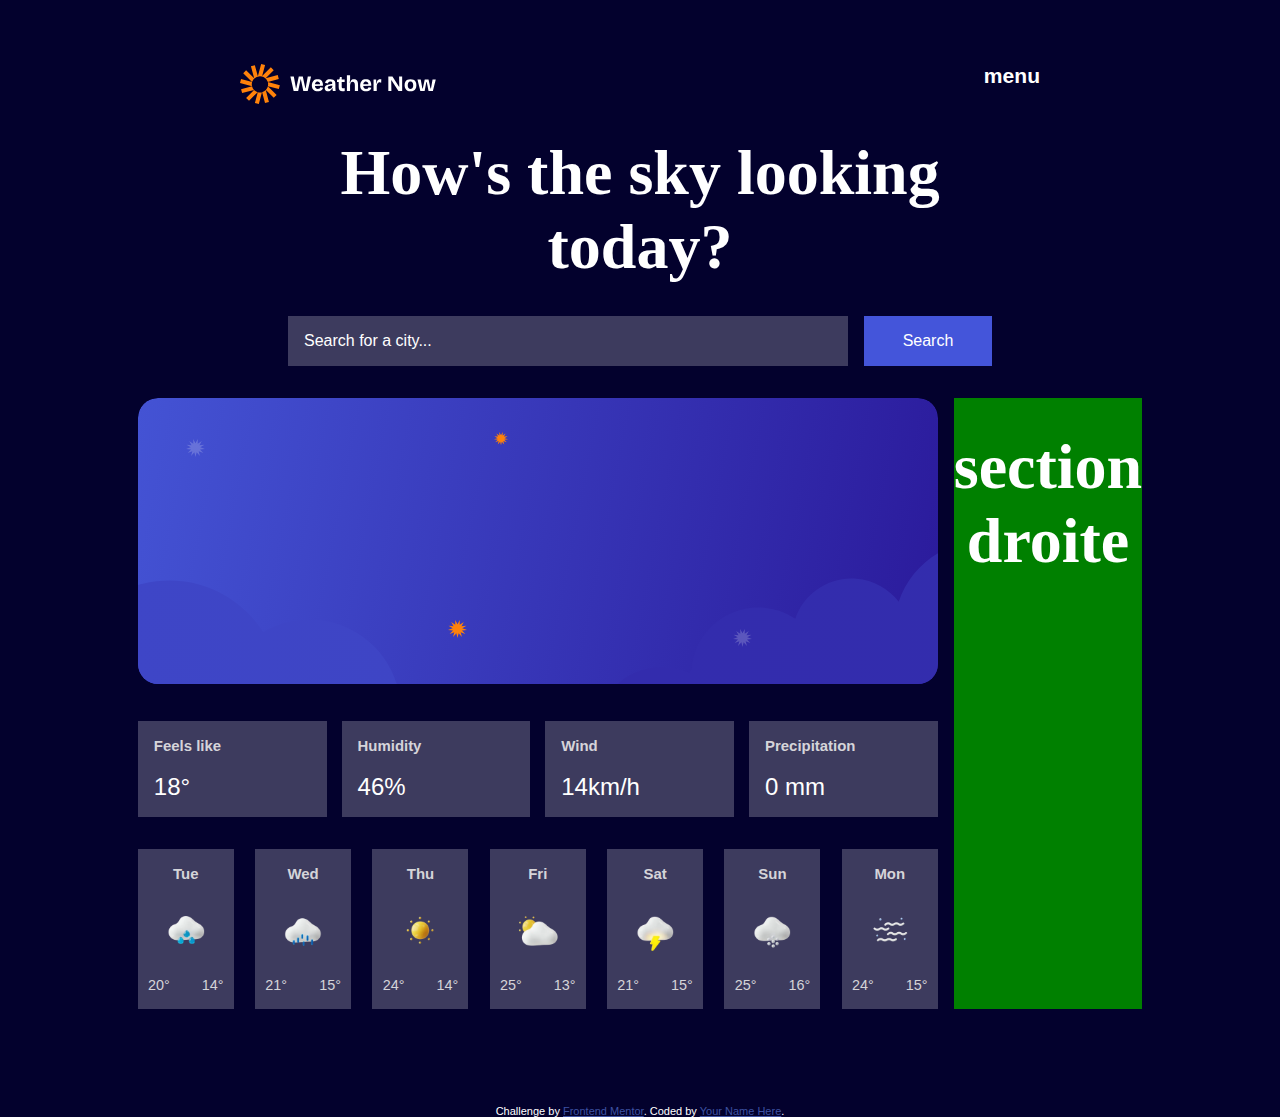
<file: index.html>
<!DOCTYPE html>
<html lang="en">

<head>
  <meta charset="UTF-8">
  <meta name="viewport" content="width=device-width, initial-scale=1.0">
  <!-- displays site properly based on user's device -->

  <link rel="icon" type="image/png" sizes="32x32" href="./assets/images/favicon-32x32.png">

  <title>Frontend Mentor | Weather app</title>

  <link rel="stylesheet" href="css/style.css">

</head>

<body>

  <main>
    <header>
      <img src="./assets/images/logo.svg" alt="logo">
      <div>
        <h3>menu</h3>
      </div>
    </header>
    <h1>How's the sky looking today?</h1>
    <div class="search">
      <input type="search" placeholder="Search for a city...">
      <button type="button">Search</button>
    </div>
    <div class="information">
      <div class="information-left">
        <img src="./assets/images/bg-today-large.svg" alt="bg">
        <section id="information-statistic">
          <article>
            <h5>Feels like</h5>
            <span>18°</span>
          </article>
          <article>
            <h5>Humidity</h5>
            <span>46%</span>
          </article>
          <article>
            <h5>Wind</h5>
            <span>14km/h</span>
          </article>
          <article>
            <h5>Precipitation</h5>
            <span>0 mm</span>
          </article>
        </section>
        <section id="information-daily">
          <article>
            <h5>Tue</h5>
            <img src="./assets/images/icon-rain.webp" alt="" >
            <div>
              <span>20°</span>
              <span>14°</span>
            </div>
          </article>
          <article>
            <h5>Wed</h5>
            <img src="./assets/images/icon-drizzle.webp" alt="" >
            <div>
              <span>21°</span>
              <span>15°</span>
            </div>
          </article>
          <article>
            <h5>Thu</h5>
            <img src="./assets/images/icon-sunny.webp" alt="" >
            <div>
              <span>24°</span>
              <span>14°</span>
            </div>
          </article>
          <article>
            <h5>Fri</h5>
            <img src="./assets/images/icon-partly-cloudy.webp" alt="" >
            <div>
              <span>25°</span>
              <span>13°</span>
            </div>
          </article>
          <article>
            <h5>Sat</h5>
            <img src="./assets/images/icon-storm.webp" alt="" >
            <div>
              <span>21°</span>
              <span>15°</span>
            </div>
          </article>
          <article>
            <h5>Sun</h5>
            <img src="./assets/images/icon-snow.webp" alt="" >
            <div>
              <span>25°</span>
              <span>16°</span>
            </div>
          </article>
          <article>
            <h5>Mon</h5>
            <img src="./assets/images/icon-fog.webp" alt="" >
            <div>
              <span>24°</span>
              <span>15°</span>
            </div>
          </article>
        </section>
      </div>
      <div class="information-right">
        <h1>section droite</h1>
      </div>
    </div>
  </main>

  <div class="attribution">
    Challenge by <a href="https://www.frontendmentor.io?ref=challenge">Frontend Mentor</a>.
    Coded by <a href="#">Your Name Here</a>.
  </div>
</body>

</html>
</file>
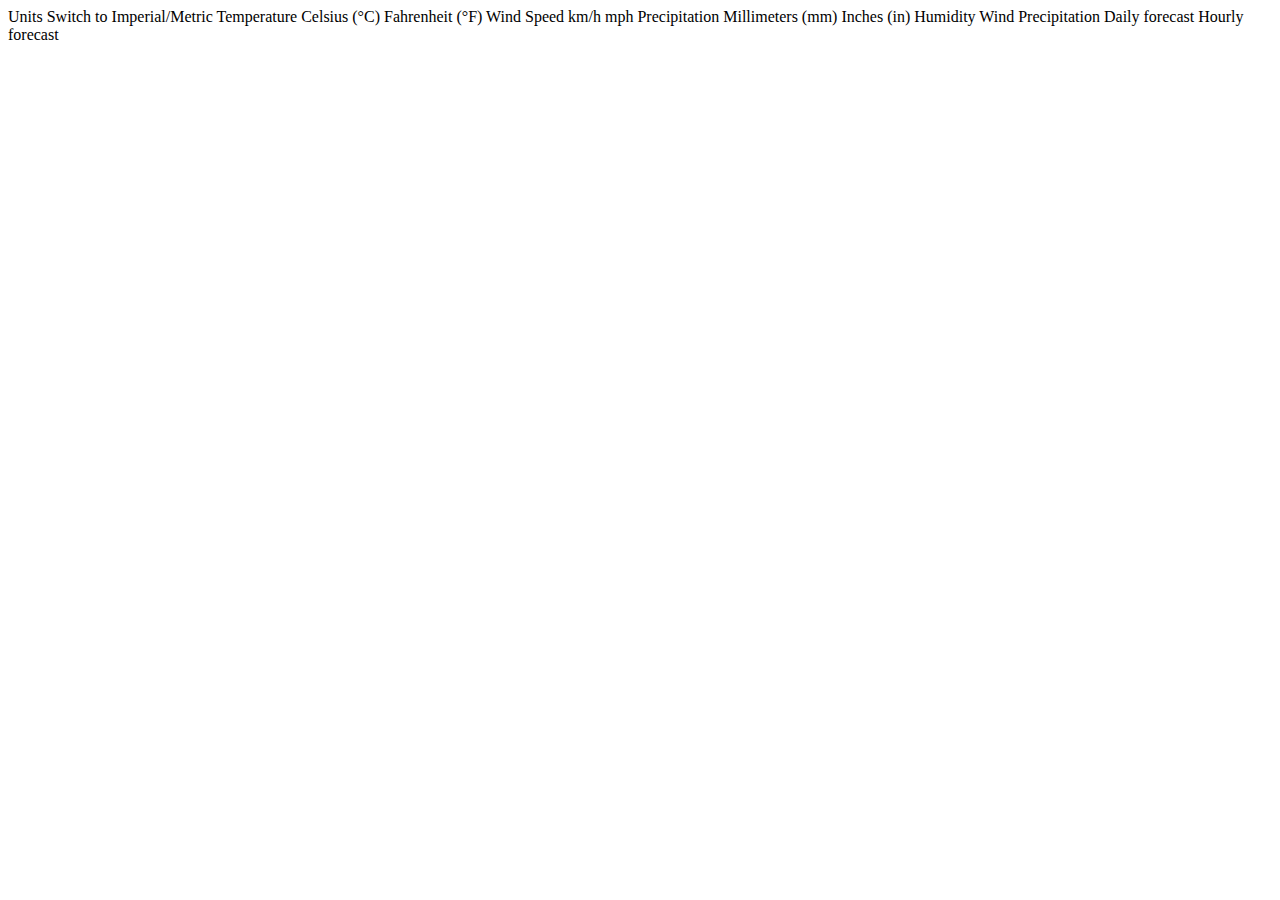
<file: text.html>
<!DOCTYPE html>
<html lang="en">
<head>
    <meta charset="UTF-8">
    <meta name="viewport" content="width=device-width, initial-scale=1.0">
    <title>Document</title>
</head>
<body>
      Units

  Switch to Imperial/Metric

  Temperature

  Celsius (°C)
  Fahrenheit (°F)

  Wind Speed

  km/h
  mph

  Precipitation

  Millimeters (mm)
  Inches (in)

  

  

  
  <!-- Insert temperature here -->

  Humidity
  <!-- Insert humidity here -->

  Wind
  <!-- Insert wind here -->   
  
  Precipitation
  <!-- Insert precipitation here -->

  Daily forecast
  <!-- Insert daily forecast for the next 7 days here -->

  Hourly forecast
  <!-- Insert hourly forecast for the selected day here -->
</body>
</html>
</file>
<file: css/style.css>
@import url("colors.css");
@import url("https://fonts.google.com/specimen/DM+Sans");
@import url("https://fonts.google.com/specimen/Bricolage+Grotesque");

* {
  margin: 0;
  padding: 0;
  box-sizing: border-box;
  border: none;
}

body {
  font-size: 18px;
  font-family: "DM Sans", "Bricolage Grotesque", sans-serif;
  background-color: var(--neutral900);
  color: var(--neutral0);
  height: 100vh;
}

main {
  padding: 4rem 15rem;
}

main header {
  display: flex;
  justify-content: space-between;
}

main h1 {
  text-align: center;
  margin: 2rem 0;
  font-family: "Bricolage Grotesque";
  font-size: 4rem;
}
.search {
  display: flex;
  justify-content: center;
  gap: 1rem;
}
.search input {
  background-color: var(--Neutral600);
  outline-color: var(--neutral0);
  padding: 1rem;
  width: 35rem;
  border-radius: var(--raduis);
  color: var(--neutral0);
  font-size: 1rem;
}

.search button {
  width: 8rem;
  border-radius: var(--raduis);
  font-size: 1rem;
  background-color: var(--Blue-500);
  color: var(--neutral0);
  cursor: pointer;
}

.search input::placeholder {
  color: var(--neutral0);
}

.information {
  margin: 2rem;
  display: flex;
  justify-content: center;
  gap: 1rem;
}

.information .information-left {
  width: 50rem;
}
.information .information-right {
  background-color: green;
}

.information .information-left section {
  display: flex;
  justify-content: space-between;
  margin-top: 2rem;
}

.information .information-left #information-statistic article {
  padding: 1rem;
  display: flex;
  flex-direction: column;
  justify-content: space-between;
  background-color: var(--Neutral600);
  width: 11.8rem;
  height: 6rem;
  border-radius: var(--raduis);
}

.information .information-left section article h5 {
  color: var(--neutral200);
}
.information .information-left #information-statistic article span {
  color: var(--neutral0);
  font-size: 1.5rem;
}

.information .information-left #information-daily article {
  padding: 1rem 0;
  display: flex;
  flex-direction: column;
  justify-content: space-between;
  align-items: center;
  background-color: var(--Neutral600);
  width: 6rem;
  height: 10rem;
  border-radius: var(--raduis);
}

.information .information-left #information-daily article img {
  height: 3.5rem;
  width: 3.5rem;
}

.information .information-left #information-daily article div {
  display: flex;
  gap: 2rem;
  color: var(--neutral200);
  font-size: .9rem;
}

.attribution {
  font-size: 11px;
  text-align: center;
}
.attribution a {
  color: hsl(228, 45%, 44%);
}

/* mobile */
@media (max-width: 375px) {
}
</file>
